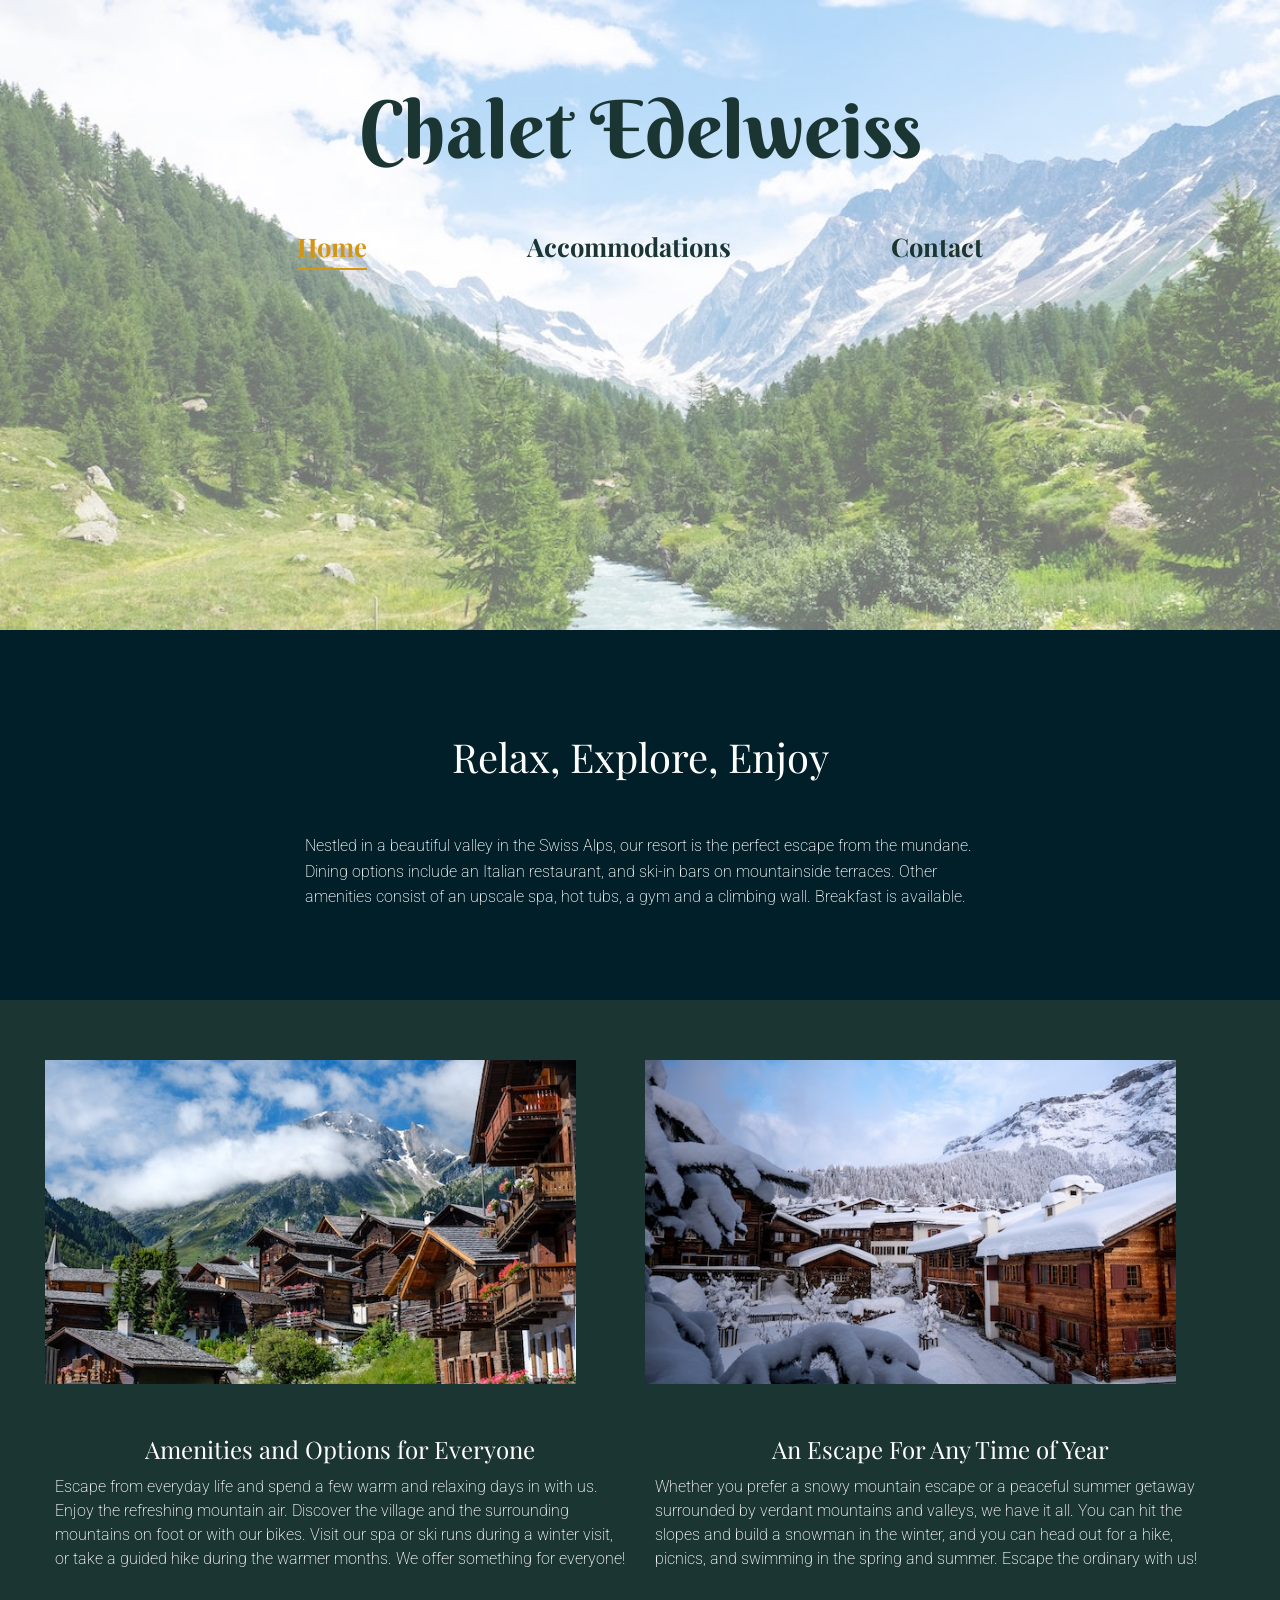
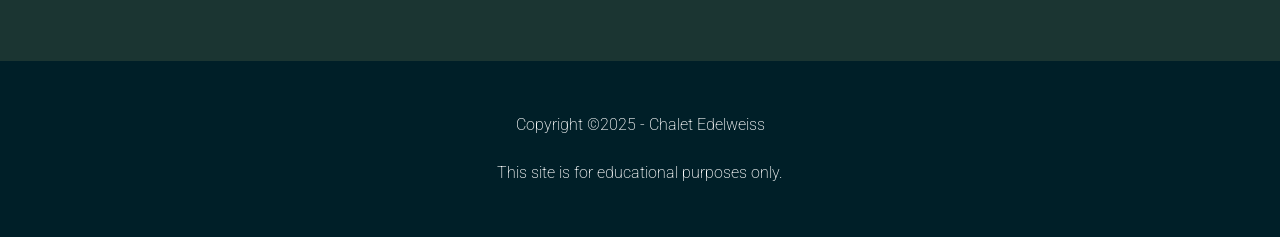
<file: index.html>
<!DOCTYPE html>
<html lang="en">
    <head>
        <meta charset="utf-8">
        <title>Chalet Edelweiss</title>
        <meta name="author" content="Leah Morales">
        <meta name="description" content="A website for Chalet Edelweiss, an alpine retreat--home page.">

        <link rel="icon" href="images/favicon.ico" type="image/x-icon">

        <link rel="preconnect" href="https://fonts.googleapis.com">
        <link rel="preconnect" href="https://fonts.gstatic.com" crossorigin>
        <link href="https://fonts.googleapis.com/css2?family=Berkshire+Swash&family=Playfair+Display:ital,wght@0,400..900;1,400..900&family=Roboto:ital,wght@0,100..900;1,100..900&display=swap" rel="stylesheet">

        <link rel="stylesheet" href="styles.css">
    </head>

    <body class="index">

        <header>
            <h1><a href="index.html">Chalet Edelweiss</a></h1>
            <nav>
                <ul>
                    <li><a href="#" class="active">Home</a></li>
                    <li><a href="#">Accommodations</a></li>
                    <li><a href="contact.html">Contact</a></li>
                </ul>
            </nav>
            <img src="images/swiss-valley.jpg" alt="a glorious rushing river situated in the middle of a Swiss valley, with grandiose rocky mountains silhouetted in the distance and lush, vibrant green pine trees in the foreground" width="1440" height="560">
        </header>

        <main>
            <h2>Relax, Explore, Enjoy</h2>
            <p>Nestled in a beautiful valley in the Swiss Alps, our resort is the perfect escape from the mundane. Dining options include an Italian restaurant, and ski-in bars on mountainside terraces. Other amenities consist of an upscale spa, hot tubs, a gym and a climbing wall. Breakfast is available.</p>
            <section id="content">
                <div>
                    <img src="images/swiss-chalet.jpg" alt="a charming Swiss chalet, adorned with vibrant flowers, nestled gracefully on rolling emerald hills against the glorious mountain skyline" width="590" height="390">
                    <h3>Amenities and Options for Everyone</h3>
                    <p>Escape from everyday life and spend a few warm and relaxing days in with us. Enjoy the refreshing mountain air. Discover the village and the surrounding mountains on foot or with our bikes. Visit our spa or ski runs during a winter visit, or take a guided hike during the warmer months. We offer something for everyone!</p>
                </div>
                <div>
                    <img src="images/snowy-chalet.jpg" alt="a cozy Swiss chalet, draped in a shimmering blanket of snow, rests peacefully amidst frosted pine trees, with a majestic mountain skyline in the background" width="590" height="390">
                    <h3>An Escape For Any Time of Year</h3>
                    <p>Whether you prefer a snowy mountain escape or a peaceful summer getaway surrounded by verdant mountains and valleys, we have it all. You can hit the slopes and build a snowman in the winter, and you can head out for a hike, picnics, and swimming in the spring and summer. Escape the ordinary with us!</p>
                </div>
            </section>
        </main>

        <footer>
            <p>Copyright ©2025 - Chalet Edelweiss</p>
            <p>This site is for educational purposes only.</p>
        </footer>
    </body>
</html>
</file>
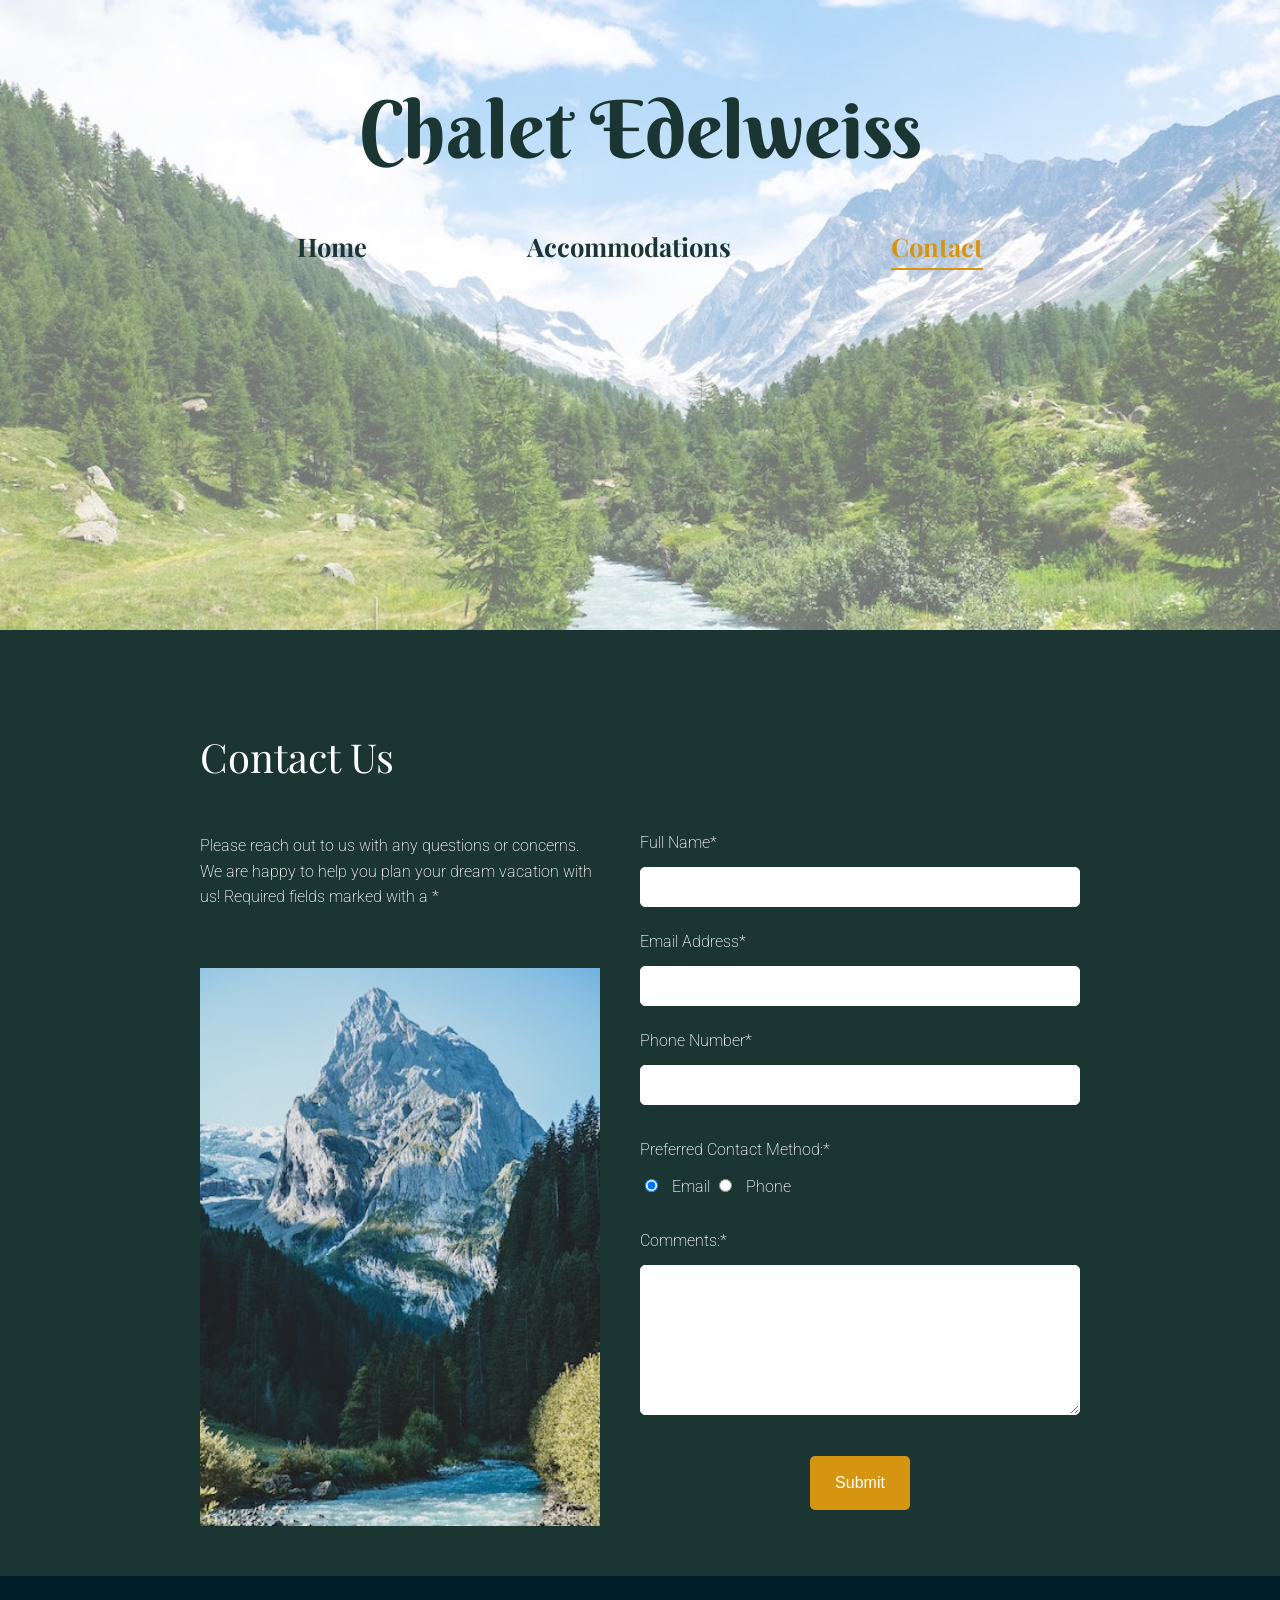
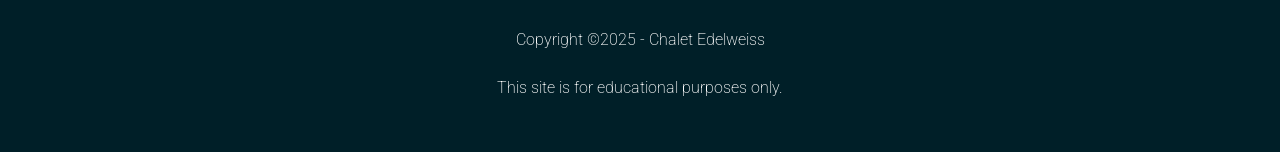
<file: contact.html>
<!DOCTYPE html>
<html lang="en">
    <head>
        <meta charset="utf-8">
        <title>Chalet Edelweiss</title>
        <meta name="author" content="Leah Morales">
        <meta name="description" content="A website for Chalet Edelweiss, an alpine retreat--contact page.">

        <link rel="icon" href="images/favicon.ico" type="image/x-icon">

        <link rel="preconnect" href="https://fonts.googleapis.com">
        <link rel="preconnect" href="https://fonts.gstatic.com" crossorigin>
        <link href="https://fonts.googleapis.com/css2?family=Berkshire+Swash&family=Playfair+Display:ital,wght@0,400..900;1,400..900&family=Roboto:ital,wght@0,100..900;1,100..900&display=swap" rel="stylesheet">

        <link rel="stylesheet" href="styles.css">
    </head>

    <body class="contact">
        <header>
            <h1><a href="index.html">Chalet Edelweiss</a></h1>
            <nav>
                <ul>
                    <li><a href="index.html">Home</a></li>
                    <li><a href="#">Accommodations</a></li>
                    <li><a href="#" class="active">Contact</a></li>
                </ul>
            </nav>
            <img src="images/swiss-valley.jpg" alt="a glorious rushing river situated in the middle of a Swiss valley, with grandiose rocky mountains silhouetted in the distance and lush, vibrant green pine trees in the foreground" width="1440" height="560">
        </header>

        <main>
            <h2>Contact Us</h2>
                <p>Please reach out to us with any questions or concerns. We are happy to help you plan your dream vacation with us!
                    Required fields marked with a *</p>
                <img src="images/swiss-peak.jpg" alt="a rushing river cuts through a Swiss valley, surrounded by green pine trees, with a towering, snow-capped mountain peak in the background" width="350" height="455">

                <form action="https://wp.zybooks.com/form-viewer.php" method="POST" target="_blank">
                    <label for="full-name">Full Name<span class="required">*</span></label>
                    <input type="text" name="full-name" id="full-name" required>
            
                    <label for="email">Email Address<span class="required">*</span></label>
                    <input type="email" name="email" id="email" required>

                    <label for="my-phone">Phone Number<span class="required">*</span></label>
                    <input type="tel" name="my-phone" id="my-phone" required>

                    <fieldset>
                        <legend>Preferred Contact Method:<span class="required">*</span></legend>

                        <input type="radio" name="contact-pref" id="pref-email" checked>
                        <label for="pref-email">Email</label>
                        
                        <input type="radio" name="contact-pref" id="pref-phone">
                        <label for="pref-phone">Phone</label>
                    </fieldset>

                    <label for="my-comments">Comments:<span class="required">*</span></label>
                    <textarea name="my-comments" id="my-comments" required></textarea>

                    <input type="submit" name="my-submit" id="my-submit" value="Submit">
                </form>
        </main>

        <footer>
            <p>Copyright ©2025 - Chalet Edelweiss</p>
            <p>This site is for educational purposes only.</p>
        </footer>
    </body>
</html>
</file>
<file: styles.css>
/* OBFUSCATED BY CSSOBFUSCATOR.COM at 2025/05/03 04:37:50 */
body,html{margin-left:0;}html,body{margin-bottom:0;}html,body{margin-right:0;}html,body{margin-top:0;}body,html{padding-left:0;}html,body{padding-bottom:0;}html,body{padding-right:0;}#my-submit{padding-left:8px;}html,body{padding-top:0;}html{border-left-width:0;}html{border-bottom-width:0;}.index #content > section{flex:1;}html{border-right-width:0;}html{border-top-width:0;}html{border-left-style:none;}[class~=index] main p,[class~=contact] form label[class~=required]{margin-bottom:15pt;}html{border-bottom-style:none;}html{border-right-style:none;}[class~=index] main p{line-height:1.6;}html{border-top-style:none;}html{border-left-color:currentColor;}html{border-bottom-color:currentColor;}html{border-right-color:currentColor;}html{border-top-color:currentColor;}html{border-image:none;}html,body{font:inherit;}.index #content > section{display:flex;}html,body{vertical-align:baseline;}body{border-left-width:0;}:root{--blue:#001f28;}body{border-bottom-width:0;}body{border-right-width:0;}nav ul li a:hover{border-bottom-width:.125pc;}body{border-top-width:0;}body{border-left-style:none;}body{border-bottom-style:none;}body{border-right-style:none;}body{border-top-style:none;}[class~=contact] main,.contact form input[type="text"]{width:100%;}nav ul li a:hover{border-bottom-style:solid;}body{border-left-color:currentColor;}body{border-bottom-color:currentColor;}body{border-right-color:currentColor;}body{border-top-color:currentColor;}body{border-image:none;}div,span{margin-left:0;}.contact form input[type="text"]{padding-left:7.5pt;}.contact form input[type="text"]{padding-bottom:7.5pt;}div,span{margin-bottom:0;}div,span{margin-right:0;}span,div{margin-top:0;}span,div{padding-left:0;}div,span{padding-bottom:0;}span,div{padding-right:0;}div,span{padding-top:0;}div{border-left-width:0;}div{border-bottom-width:0;}.contact form input[type="text"]{padding-right:7.5pt;}div{border-right-width:0;}div{border-top-width:0;}div{border-left-style:none;}div{border-bottom-style:none;}nav ul li a:hover{border-bottom-color:var(--teal);}[class~=index] main p{max-width:41.875pc;}div{border-right-style:none;}div{border-top-style:none;}div{border-left-color:currentColor;}div{border-bottom-color:currentColor;}div{border-right-color:currentColor;}div{border-top-color:currentColor;}div{border-image:none;}div,span{font:inherit;}.index #content > section{flex-direction:column;}span,div{vertical-align:baseline;}[class~=index] main p{margin-left:auto;}span{border-left-width:0;}span{border-bottom-width:0;}span{border-right-width:0;}span{border-top-width:0;}span{border-left-style:none;}[class~=index] #content{display:flex;}span{border-bottom-style:none;}span{border-right-style:none;}span{border-top-style:none;}#my-submit{padding-bottom:1rem;}span{border-left-color:currentColor;}span{border-bottom-color:currentColor;}span{border-right-color:currentColor;}span{border-top-color:currentColor;}.contact form input[type="text"]{padding-top:7.5pt;}span{border-image:none;}applet,object{margin-left:0;}applet,object{margin-bottom:0;}object,applet{margin-right:0;}object,applet{margin-top:0;}object,applet{padding-left:0;}applet,object{padding-bottom:0;}object,applet{padding-right:0;}object,applet{padding-top:0;}applet{border-left-width:0;}applet{border-bottom-width:0;}applet{border-right-width:0;}applet{border-top-width:0;}applet{border-left-style:none;}applet{border-bottom-style:none;}applet{border-right-style:none;}applet{border-top-style:none;}applet{border-left-color:currentColor;}applet{border-bottom-color:currentColor;}applet{border-right-color:currentColor;}applet{border-top-color:currentColor;}applet{border-image:none;}object,applet{font:inherit;}object,applet{vertical-align:baseline;}[class~=index] #content{flex-direction:row;}object{border-left-width:0;}object{border-bottom-width:0;}object{border-right-width:0;}object{border-top-width:0;}[class~=index] main p{margin-right:auto;}object{border-left-style:none;}object{border-bottom-style:none;}object{border-right-style:none;}object{border-top-style:none;}object{border-left-color:currentColor;}object{border-bottom-color:currentColor;}object{border-right-color:currentColor;}object{border-top-color:currentColor;}nav ul li a:hover,object{border-image:none;}#index #content{width:100%;}[class~=index] #content{justify-content:center;}iframe,h1{margin-left:0;}h1,iframe{margin-bottom:0;}iframe,h1{margin-right:0;}iframe,h1{margin-top:0;}iframe,h1{padding-left:0;}h1,iframe{padding-bottom:0;}h1,iframe{padding-right:0;}[class~=index] #content{align-items:flex-start;}h1,iframe{padding-top:0;}iframe{border-left-width:0;}iframe{border-bottom-width:0;}iframe{border-right-width:0;}iframe{border-top-width:0;}iframe{border-left-style:none;}iframe{border-bottom-style:none;}iframe{border-right-style:none;}iframe{border-top-style:none;}iframe{border-left-color:currentColor;}iframe{border-bottom-color:currentColor;}iframe{border-right-color:currentColor;}iframe{border-top-color:currentColor;}iframe{border-image:none;}[class~=index] main p{padding-top:0;}h1,iframe{font:inherit;}[class~=contact] main{max-width:80pc;}iframe,h1{vertical-align:baseline;}[class~=index] #content{flex-wrap:nowrap;}h1{border-left-width:0;}h1{border-bottom-width:0;}h1{border-right-width:0;}h1{border-top-width:0;}h1{border-left-style:none;}h1{border-bottom-style:none;}h1{border-right-style:none;}h1{border-top-style:none;}h1{border-left-color:currentColor;}h1{border-bottom-color:currentColor;}h1{border-right-color:currentColor;}.contact form input[type="text"]{font-size:1rem;}h1{border-top-color:currentColor;}h1{border-image:none;}h2,h3{margin-left:0;}.contact form input[type="text"]{border-left-width:.75pt;}[class~=contact] main,h4,h3,h2{margin-bottom:0;}h3,h2{margin-right:0;}h3,h2{margin-top:0;}h3,h2{padding-left:0;}h3,h2{padding-bottom:0;}h3,h2{padding-right:0;}h2,h3{padding-top:0;}h2{border-left-width:0;}h2{border-bottom-width:0;}h2{border-right-width:0;}h2{border-top-width:0;}h2{border-left-style:none;}h2{border-bottom-style:none;}h2{border-right-style:none;}[class~=index] main p{padding-bottom:4.375pc;}.index #content > section{justify-content:center;}h2{border-top-style:none;}h2{border-left-color:currentColor;}h2{border-bottom-color:currentColor;}h2{border-right-color:currentColor;}h2{border-top-color:currentColor;}h2{border-image:none;}h3,h2{font:inherit;}h2,h3{vertical-align:baseline;}[class~=contact] main{margin-left:auto;}h3{border-left-width:0;}h3{border-bottom-width:0;}h3{border-right-width:0;}.index main section{display:flex;}h3{border-top-width:0;}h3{border-left-style:none;}h3{border-bottom-style:none;}h3{border-right-style:none;}h3{border-top-style:none;}h3{border-left-color:currentColor;}h3{border-bottom-color:currentColor;}h3{border-right-color:currentColor;}h3{border-top-color:currentColor;}h3{border-image:none;}.index main section{flex-direction:column;}h5,h4{margin-left:0;}h5,h4{margin-right:0;}h5,h4{margin-top:0;}[class~=index] #content{gap:.104166667in;}h5,h4{padding-left:0;}h4,h5{padding-bottom:0;}h5,h4{padding-right:0;}h5,h4{padding-top:0;}h4{border-left-width:0;}h4{border-bottom-width:0;}[class~=index] main section img{width:90%;}nav ul li a:hover{padding-bottom:.052083333in;}h4{border-right-width:0;}h4{border-top-width:0;}h4{border-left-style:none;}h4{border-bottom-style:none;}h4{border-right-style:none;}h4{border-top-style:none;}h4{border-left-color:currentColor;}h4{border-bottom-color:currentColor;}h4{border-right-color:currentColor;}h4{border-top-color:currentColor;}h4{border-image:none;}h5,h4{font:inherit;}h4,h5{vertical-align:baseline;}h6,h5{margin-bottom:0;}.contact form input[type="text"]{border-bottom-width:.75pt;}#my-submit{padding-right:8px;}.index main section{margin-bottom:.416666667in;}h5{border-left-width:0;}h5{border-bottom-width:0;}h5{border-right-width:0;}.contact form input[type="text"]{border-right-width:.75pt;}.index #content > section{align-items:center;}h5{border-top-width:0;}[class~=contact] main p{line-height:1.6;}header img{position:absolute;}h5{border-left-style:none;}h5{border-bottom-style:none;}.contact form input[type="text"]{border-top-width:.75pt;}h5{border-right-style:none;}h5{border-top-style:none;}[class~=contact] main p{margin-bottom:20px;}h5{border-left-color:currentColor;}h5{border-bottom-color:currentColor;}h5{border-right-color:currentColor;}h5{border-top-color:currentColor;}h5{border-image:none;}p,h6{margin-left:0;}.index #content > section{text-align:left;}[class~=contact] main p{max-width:400px;}p,h6{margin-right:0;}p,h6{margin-top:0;}p,h6{padding-left:0;}h6,p{padding-bottom:0;}h6,p{padding-right:0;}p,h6{padding-top:0;}h6{border-left-width:0;}h6{border-bottom-width:0;}h6{border-right-width:0;}h6{border-top-width:0;}.contact form input[type="text"]{border-left-style:solid;}h6{border-left-style:none;}h6{border-bottom-style:none;}.contact form input[type="text"]{border-bottom-style:solid;}h6{border-right-style:none;}h6{border-top-style:none;}h6{border-left-color:currentColor;}.contact form input[type="text"]{border-right-style:solid;}h6{border-bottom-color:currentColor;}h6{border-right-color:currentColor;}h6{border-top-color:currentColor;}h6{border-image:none;}p,h6{font:inherit;}p,h6{vertical-align:baseline;}p,blockquote{margin-bottom:0;}p{border-left-width:0;}p{border-bottom-width:0;}#index #content{max-width:80pc;}p{border-right-width:0;}p{border-top-width:0;}p{border-left-style:none;}p{border-bottom-style:none;}[class~=contact] main p{margin-left:0;}p{border-right-style:none;}p{border-top-style:none;}p{border-left-color:currentColor;}p{border-bottom-color:currentColor;}[class~=contact] main{margin-right:auto;}p{border-right-color:currentColor;}p{border-top-color:currentColor;}p{border-image:none;}[class~=index] #content,pre,a,blockquote{margin-left:0;}[class~=contact] main p{margin-right:auto;}blockquote,pre{margin-right:0;}blockquote,a,[class~=contact] main,pre{margin-top:0;}blockquote,pre{padding-left:0;}pre,blockquote{padding-bottom:0;}#my-submit{padding-top:1rem;}blockquote,pre{padding-right:0;}.contact main img{grid-row:3;}.contact form input[type="text"]{border-top-style:solid;}:root{--teal:#1b3532;}.contact main img{grid-column:1;}pre,blockquote{padding-top:0;}blockquote{border-left-width:0;}blockquote{border-bottom-width:0;}blockquote{border-right-width:0;}blockquote{border-top-width:0;}blockquote{border-left-style:none;}[class~=index] #content{width:100%;}blockquote{border-bottom-style:none;}blockquote{border-right-style:none;}blockquote{border-top-style:none;}blockquote{border-left-color:currentColor;}blockquote{border-bottom-color:currentColor;}blockquote{border-right-color:currentColor;}#my-submit{margin-left:auto;}blockquote{border-top-color:currentColor;}blockquote{border-image:none;}blockquote,pre{font:inherit;}pre,blockquote{vertical-align:baseline;}.contact form input[type="text"]{border-left-color:var(--white);}a,pre{margin-bottom:0;}.contact form input[type="text"]{border-bottom-color:var(--white);}pre{border-left-width:0;}pre{border-bottom-width:0;}.contact form input[type="text"]{border-right-color:var(--white);}pre{border-right-width:0;}pre{border-top-width:0;}pre{border-left-style:none;}pre{border-bottom-style:none;}pre{border-right-style:none;}pre{border-top-style:none;}pre{border-left-color:currentColor;}pre{border-bottom-color:currentColor;}pre{border-right-color:currentColor;}pre{border-top-color:currentColor;}pre{border-image:none;}.contact main img{width:300pt;}a,abbr{margin-right:0;}abbr,a{padding-left:0;}a,abbr{padding-bottom:0;}abbr,a{padding-right:0;}a,abbr{padding-top:0;}a{border-left-width:0;}[class~=index] #content img{max-width:100%;}a{border-bottom-width:0;}[class~=contact] main{box-sizing:border-box;}a{border-right-width:0;}a{border-top-width:0;}a{border-left-style:none;}a{border-bottom-style:none;}a{border-right-style:none;}a{border-top-style:none;}.contact main img{height:auto;}a{border-left-color:currentColor;}a{border-bottom-color:currentColor;}a{border-right-color:currentColor;}a{border-top-color:currentColor;}a{border-image:none;}abbr,a{font:inherit;}abbr,a{vertical-align:baseline;}address,acronym,[class~=index] h2,abbr{margin-left:0;}acronym,abbr{margin-bottom:0;}acronym,abbr{margin-top:0;}abbr{border-left-width:0;}abbr{border-bottom-width:0;}abbr{border-right-width:0;}abbr{border-top-width:0;}abbr{border-left-style:none;}abbr{border-bottom-style:none;}abbr{border-right-style:none;}abbr{border-top-style:none;}abbr{border-left-color:currentColor;}abbr{border-bottom-color:currentColor;}.contact form label{font-family:var(--p-font);}abbr{border-right-color:currentColor;}abbr{border-top-color:currentColor;}abbr{border-image:none;}[class~=index] h2{text-align:center;}address,acronym{margin-right:0;}address,acronym{padding-left:0;}acronym,address{padding-bottom:0;}acronym,address{padding-right:0;}address,acronym{padding-top:0;}acronym{border-left-width:0;}acronym{border-bottom-width:0;}acronym{border-right-width:0;}acronym{border-top-width:0;}acronym{border-left-style:none;}acronym{border-bottom-style:none;}acronym{border-right-style:none;}acronym{border-top-style:none;}acronym{border-left-color:currentColor;}acronym{border-bottom-color:currentColor;}#index #content{margin-left:auto;}acronym{border-right-color:currentColor;}acronym{border-top-color:currentColor;}acronym{border-image:none;}#my-submit{margin-bottom:1rem;}acronym,address{font:inherit;}acronym,address{vertical-align:baseline;}big,address{margin-bottom:0;}big,address{margin-top:0;}address{border-left-width:0;}.contact form label{font-size:1rem;}[class~=index] #content img{height:auto;}address{border-bottom-width:0;}address{border-right-width:0;}address{border-top-width:0;}[class~=index] h2{margin-bottom:3.125pc;}address{border-left-style:none;}address{border-bottom-style:none;}address{border-right-style:none;}address{border-top-style:none;}address{border-left-color:currentColor;}address{border-bottom-color:currentColor;}address{border-right-color:currentColor;}address{border-top-color:currentColor;}address{border-image:none;}cite,big{margin-left:0;}cite,code,big,[class~=index] h2{margin-right:0;}cite,big{padding-left:0;}:root{--brick:#9e2c21;}cite,big{padding-bottom:0;}cite,big{padding-right:0;}big,cite{padding-top:0;}big{border-left-width:0;}big{border-bottom-width:0;}big{border-right-width:0;}big{border-top-width:0;}big{border-left-style:none;}:root{--gold:#d69510;}big{border-bottom-style:none;}big{border-right-style:none;}big{border-top-style:none;}big{border-left-color:currentColor;}big{border-bottom-color:currentColor;}big{border-right-color:currentColor;}big{border-top-color:currentColor;}.contact form label{font-weight:200;}big{border-image:none;}big,cite{font:inherit;}big,cite{vertical-align:baseline;}code,cite{margin-bottom:0;}cite,code,[class~=index] h2,del{margin-top:0;}#my-submit{margin-right:auto;}[class~=index] #content img{margin-top:3.75pc;}cite{border-left-width:0;}cite{border-bottom-width:0;}cite{border-right-width:0;}.contact form label{color:var(--white);}cite{border-top-width:0;}cite{border-left-style:none;}cite{border-bottom-style:none;}cite{border-right-style:none;}cite{border-top-style:none;}cite{border-left-color:currentColor;}cite{border-bottom-color:currentColor;}cite{border-right-color:currentColor;}cite{border-top-color:currentColor;}cite{border-image:none;}code,del{margin-left:0;}:root{--white:#fff;}nav ul li a:focus{outline:none;}#my-submit{margin-top:1rem;}code,del{padding-left:0;}code,del{padding-bottom:0;}[class~=index] #content img{margin-bottom:.46875in;}code,del{padding-right:0;}code,del{padding-top:0;}code{border-left-width:0;}code{border-bottom-width:0;}code{border-right-width:0;}code{border-top-width:0;}code{border-left-style:none;}code{border-bottom-style:none;}code{border-right-style:none;}code{border-top-style:none;}code{border-left-color:currentColor;}code{border-bottom-color:currentColor;}code{border-right-color:currentColor;}code{border-top-color:currentColor;}code{border-image:none;}del,code{font:inherit;}code,del{vertical-align:baseline;}dfn,del{margin-bottom:0;}del,dfn{margin-right:0;}del{border-left-width:0;}del{border-bottom-width:0;}del{border-right-width:0;}del{border-top-width:0;}del{border-left-style:none;}[class~=contact] h2{grid-column:span 2;}del{border-bottom-style:none;}del{border-right-style:none;}del{border-top-style:none;}del{border-left-color:currentColor;}del{border-bottom-color:currentColor;}del{border-right-color:currentColor;}.contact form input[type="text"]{border-top-color:var(--white);}del{border-top-color:currentColor;}del,.contact form input[type="text"]{border-image:none;}img,dfn,[class~=contact] h2,em{margin-left:0;}em,dfn{margin-top:0;}header img{top:0;}[class~=contact] h2{text-align:left;}em,dfn{padding-left:0;}em,dfn{padding-bottom:0;}dfn,em{padding-right:0;}dfn,em{padding-top:0;}dfn{border-left-width:0;}dfn{border-bottom-width:0;}dfn{border-right-width:0;}dfn{border-top-width:0;}dfn{border-left-style:none;}dfn{border-bottom-style:none;}dfn{border-right-style:none;}dfn{border-top-style:none;}dfn{border-left-color:currentColor;}dfn{border-bottom-color:currentColor;}dfn{border-right-color:currentColor;}header img{left:0;}dfn{border-top-color:currentColor;}dfn{border-image:none;}em,dfn{font:inherit;}dfn,em{vertical-align:baseline;}[class~=index] #content,ins,em,img{margin-bottom:0;}em,img,[class~=contact] h2,ins{margin-right:0;}em{border-left-width:0;}[class~=contact] h2{margin-bottom:3.125pc;}em{border-bottom-width:0;}em{border-right-width:0;}em{border-top-width:0;}em{border-left-style:none;}em{border-bottom-style:none;}em{border-right-style:none;}em{border-top-style:none;}em{border-left-color:currentColor;}em{border-bottom-color:currentColor;}em{border-right-color:currentColor;}em{border-top-color:currentColor;}em{border-image:none;}img,ins{margin-top:0;}.contact form input[type="text"]{border-radius:.052083333in;}ins,img{padding-left:0;}img,ins{padding-bottom:0;}ins,img{padding-right:0;}.contact form input[type="text"]{background-color:var(--white);}img,ins{padding-top:0;}img{border-left-width:0;}img{border-bottom-width:0;}nav ul li{margin-left:5pc;}img{border-right-width:0;}img{border-top-width:0;}img{border-left-style:none;}img{border-bottom-style:none;}img{border-right-style:none;}img{border-top-style:none;}img{border-left-color:currentColor;}img{border-bottom-color:currentColor;}img{border-right-color:currentColor;}img{border-top-color:currentColor;}img{border-image:none;}ins,img{font:inherit;}ins,img{vertical-align:baseline;}ins,kbd{margin-left:0;}[class~=index] #content h3{font-family:var(--h2-h3-font);}.contact form input[type="text"]{color:var(--blue);}ins{border-left-width:0;}ins{border-bottom-width:0;}:root{--h1-font:"Berkshire Swash","cursive";}ins{border-right-width:0;}ins{border-top-width:0;}ins{border-left-style:none;}ins{border-bottom-style:none;}ins{border-right-style:none;}ins{border-top-style:none;}ins{border-left-color:currentColor;}ins{border-bottom-color:currentColor;}ins{border-right-color:currentColor;}ins{border-top-color:currentColor;}ins{border-image:none;}kbd,q{margin-bottom:0;}q,kbd,[class~=index] #content,s{margin-right:0;}kbd,q{margin-top:0;}q,kbd{padding-left:0;}q,kbd{padding-bottom:0;}[class~=contact] h2{margin-top:50px;}kbd,q{padding-right:0;}q,kbd{padding-top:0;}kbd{border-left-width:0;}.contact form input[type="text"]{box-sizing:border-box;}.contact form input[type="text"]{text-align:left;}kbd{border-bottom-width:0;}kbd{border-right-width:0;}kbd{border-top-width:0;}kbd{border-left-style:none;}kbd{border-bottom-style:none;}kbd{border-right-style:none;}kbd{border-top-style:none;}header img{width:100%;}kbd{border-left-color:currentColor;}[class~=contact] main{display:grid;}kbd{border-bottom-color:currentColor;}kbd{border-right-color:currentColor;}kbd{border-top-color:currentColor;}kbd{border-image:none;}kbd,q{font:inherit;}kbd,q{vertical-align:baseline;}q,s{margin-left:0;}q{border-left-width:0;}q{border-bottom-width:0;}q{border-right-width:0;}q{border-top-width:0;}header img{height:100%;}.contact form input[type="text"]{margin-bottom:7.5pt;}q{border-left-style:none;}q{border-bottom-style:none;}q{border-right-style:none;}q{border-top-style:none;}q{border-left-color:currentColor;}header img{object-fit:cover;}.contact form input[type="text"]{margin-top:0;}q{border-bottom-color:currentColor;}q{border-right-color:currentColor;}q{border-top-color:currentColor;}q{border-image:none;}.contact form label{margin-bottom:0;}small,strike,samp,s{margin-bottom:0;}s,small,strike,samp{margin-top:0;}s,strike,samp,small{padding-left:0;}small,strike,s,samp{padding-bottom:0;}s,samp,small,strike{padding-right:0;}small,samp,s,strike{padding-top:0;}s{border-left-width:0;}s{border-bottom-width:0;}s{border-right-width:0;}s{border-top-width:0;}s{border-left-style:none;}s{border-bottom-style:none;}s{border-right-style:none;}s{border-top-style:none;}s{border-left-color:currentColor;}s{border-bottom-color:currentColor;}s{border-right-color:currentColor;}s{border-top-color:currentColor;}s{border-image:none;}s,samp{font:inherit;}s,samp{vertical-align:baseline;}samp,small{margin-left:0;}small,samp{margin-right:0;}samp{border-left-width:0;}samp{border-bottom-width:0;}samp{border-right-width:0;}samp{border-top-width:0;}samp{border-left-style:none;}samp{border-bottom-style:none;}samp{border-right-style:none;}samp{border-top-style:none;}[class~=index] #content h3{font-size:1.5rem;}samp{border-left-color:currentColor;}samp{border-bottom-color:currentColor;}samp{border-right-color:currentColor;}[class~=index] #content h3{color:var(--white);}samp{border-top-color:currentColor;}samp{border-image:none;}[class~=contact] form legend{font-family:var(--p-font);}small{border-left-width:0;}small{border-bottom-width:0;}small{border-right-width:0;}[class~=contact] form legend{font-size:1rem;}small{border-top-width:0;}small{border-left-style:none;}small{border-bottom-style:none;}small{border-right-style:none;}small{border-top-style:none;}small{border-left-color:currentColor;}small{border-bottom-color:currentColor;}small{border-right-color:currentColor;}small{border-top-color:currentColor;}small{border-image:none;}strike,small{font:inherit;}small,strike{vertical-align:baseline;}strong,strike{margin-left:0;}strike,strong{margin-right:0;}strike{border-left-width:0;}strike{border-bottom-width:0;}strike{border-right-width:0;}strike{border-top-width:0;}strike{border-left-style:none;}strike{border-bottom-style:none;}strike{border-right-style:none;}strike{border-top-style:none;}strike{border-left-color:currentColor;}strike{border-bottom-color:currentColor;}[class~=contact] main{grid-template-columns:1fr 1fr;}strike{border-right-color:currentColor;}[class~=contact] form legend{font-weight:200;}strike{border-top-color:currentColor;}strike{border-image:none;}nav ul li a{color:var(--teal);}sub,strong{margin-bottom:0;}sup,strong,[class~=index] #content,sub{margin-top:0;}sub,strong{padding-left:0;}strong,sub{padding-bottom:0;}strong,sub{padding-right:0;}sub,strong{padding-top:0;}#my-submit{width:1.041666667in;}strong{border-left-width:0;}strong{border-bottom-width:0;}nav ul li a{text-decoration:none;}strong{border-right-width:0;}strong{border-top-width:0;}strong{border-left-style:none;}strong{border-bottom-style:none;}strong{border-right-style:none;}strong{border-top-style:none;}strong{border-left-color:currentColor;}strong{border-bottom-color:currentColor;}strong{border-right-color:currentColor;}[class~=contact] form legend{color:var(--white);}strong{border-top-color:currentColor;}strong{border-image:none;}sub,strong{font:inherit;}sub,strong{vertical-align:baseline;}sup,sub{margin-left:0;}nav ul li a{font-weight:bold;}sub,sup{margin-right:0;}[class~=contact] form textarea,[class~=contact] form input[type="email"]{width:100%;}sub{border-left-width:0;}sub{border-bottom-width:0;}sub{border-right-width:0;}sub{border-top-width:0;}sub{border-left-style:none;}sub{border-bottom-style:none;}sub{border-right-style:none;}[class~=contact] main{grid-template-rows:auto;}sub{border-top-style:none;}sub{border-left-color:currentColor;}sub{border-bottom-color:currentColor;}sub{border-right-color:currentColor;}sub{border-top-color:currentColor;}[class~=contact] form legend{margin-bottom:0;}sub{border-image:none;}[class~=index] #content h3{text-align:center;}tt,var,#index #content,sup{margin-bottom:0;}sup,tt{padding-left:0;}sup,tt{padding-bottom:0;}tt,sup{padding-right:0;}tt,sup{padding-top:0;}sup{border-left-width:0;}sup{border-bottom-width:0;}sup{border-right-width:0;}sup{border-top-width:0;}sup{border-left-style:none;}sup{border-bottom-style:none;}sup{border-right-style:none;}sup{border-top-style:none;}sup{border-left-color:currentColor;}sup{border-bottom-color:currentColor;}nav ul li a:focus{border-left-width:2.25pt;}sup{border-right-color:currentColor;}sup{border-top-color:currentColor;}sup{border-image:none;}sup,tt{font:inherit;}tt,sup{vertical-align:baseline;}[class~=contact] form input[type="email"],[class~=contact] form textarea{padding-left:7.5pt;}var,tt{margin-left:0;}var,tt{margin-right:0;}var,tt{margin-top:0;}tt{border-left-width:0;}tt{border-bottom-width:0;}tt{border-right-width:0;}tt{border-top-width:0;}tt{border-left-style:none;}tt{border-bottom-style:none;}tt{border-right-style:none;}tt{border-top-style:none;}tt{border-left-color:currentColor;}tt{border-bottom-color:currentColor;}[class~=contact] main{gap:0;}tt{border-right-color:currentColor;}tt{border-top-color:currentColor;}tt{border-image:none;}[class~=contact] form textarea{padding-bottom:7.5pt;}[class~=contact] form textarea{padding-right:7.5pt;}b,var{padding-left:0;}var,b{padding-bottom:0;}var,b{padding-right:0;}b,var{padding-top:0;}var{border-left-width:0;}var{border-bottom-width:0;}var{border-right-width:0;}var{border-top-width:0;}var{border-left-style:none;}var{border-bottom-style:none;}var{border-right-style:none;}var{border-top-style:none;}var{border-left-color:currentColor;}var{border-bottom-color:currentColor;}var{border-right-color:currentColor;}var{border-top-color:currentColor;}var{border-image:none;}var,b{font:inherit;}b,var{vertical-align:baseline;}b,u{margin-left:0;}u,b{margin-bottom:0;}u,b{margin-right:0;}u,b{margin-top:0;}[class~=contact] main{padding-left:12.5pc;}[class~=contact] main{padding-bottom:37.5pt;}b{border-left-width:0;}b{border-bottom-width:0;}b{border-right-width:0;}b{border-top-width:0;}b{border-left-style:none;}b{border-bottom-style:none;}[class~=index] #content,#my-submit:hover{background-color:var(--teal);}nav ul li a:focus{border-bottom-width:2.25pt;}b{border-right-style:none;}b{border-top-style:none;}b{border-left-color:currentColor;}b{border-bottom-color:currentColor;}b{border-right-color:currentColor;}b{border-top-color:currentColor;}b{border-image:none;}#index #content{margin-right:auto;}i,u{padding-left:0;}u,i{padding-bottom:0;}u,i{padding-right:0;}u,i{padding-top:0;}u{border-left-width:0;}u{border-bottom-width:0;}u{border-right-width:0;}u{border-top-width:0;}u{border-left-style:none;}u{border-bottom-style:none;}[class~=contact] form input[type="email"]{padding-bottom:7.5pt;}u{border-right-style:none;}u{border-top-style:none;}u{border-left-color:currentColor;}u{border-bottom-color:currentColor;}u{border-right-color:currentColor;}u{border-top-color:currentColor;}u{border-image:none;}u,i{font:inherit;}i,u{vertical-align:baseline;}i,center{margin-left:0;}i,center{margin-bottom:0;}center,i{margin-right:0;}i,center{margin-top:0;}[class~=contact] form input[type="email"]{padding-right:7.5pt;}[class~=contact] form input[type="email"],[class~=contact] form textarea{padding-top:7.5pt;}i{border-left-width:0;}i{border-bottom-width:0;}i{border-right-width:0;}i{border-top-width:0;}i{border-left-style:none;}[class~=contact] main{padding-right:12.5pc;}i{border-bottom-style:none;}#my-submit:hover{border-left-width:1.5pt;}i{border-right-style:none;}i{border-top-style:none;}i{border-left-color:currentColor;}i{border-bottom-color:currentColor;}i{border-right-color:currentColor;}i{border-top-color:currentColor;}i{border-image:none;}header img{z-index:-1;}center,dl{padding-left:0;}dl,center{padding-bottom:0;}center,dl{padding-right:0;}center,dl{padding-top:0;}center{border-left-width:0;}[class~=contact] form input[type="email"]{font-size:1rem;}center{border-bottom-width:0;}[class~=contact] main{padding-top:37.5pt;}center{border-right-width:0;}center{border-top-width:0;}center{border-left-style:none;}center{border-bottom-style:none;}center{border-right-style:none;}center{border-top-style:none;}center{border-left-color:currentColor;}center{border-bottom-color:currentColor;}center{border-right-color:currentColor;}center{border-top-color:currentColor;}center{border-image:none;}header h1{position:relative;}center,dl{font:inherit;}dl,center{vertical-align:baseline;}dl,dt{margin-left:0;}dl,dt{margin-bottom:0;}#my-submit{height:auto;}#my-submit{background-color:var(--gold);}dt,dl{margin-right:0;}dt,dd,#index #content,dl{margin-top:0;}dl{border-left-width:0;}dl{border-bottom-width:0;}[class~=contact] form input[type="email"]{border-left-width:.75pt;}dl{border-right-width:0;}dl{border-top-width:0;}dl{border-left-style:none;}dl{border-bottom-style:none;}dl{border-right-style:none;}dl{border-top-style:none;}dl{border-left-color:currentColor;}dl{border-bottom-color:currentColor;}dl{border-right-color:currentColor;}dl{border-top-color:currentColor;}dl{border-image:none;}#my-submit:hover{border-bottom-width:1.5pt;}dt,dd{padding-left:0;}dd,dt{padding-bottom:0;}dt,dd{padding-right:0;}dt,dd{padding-top:0;}dt{border-left-width:0;}#my-submit:hover{border-right-width:1.5pt;}dt{border-bottom-width:0;}dt{border-right-width:0;}dt{border-top-width:0;}dt{border-left-style:none;}dt{border-bottom-style:none;}dt{border-right-style:none;}dt{border-top-style:none;}dt{border-left-color:currentColor;}dt{border-bottom-color:currentColor;}[class~=contact] main{z-index:1;}dt{border-right-color:currentColor;}dt{border-top-color:currentColor;}dt{border-image:none;}dd,dt{font:inherit;}dt,dd{vertical-align:baseline;}dd,ol{margin-left:0;}nav ul li,ol,ul,dd{margin-bottom:0;}dd,ol{margin-right:0;}header h1{color:var(--teal);}#my-submit{color:var(--white);}dd{border-left-width:0;}dd{border-bottom-width:0;}dd{border-right-width:0;}dd{border-top-width:0;}dd{border-left-style:none;}dd{border-bottom-style:none;}dd{border-right-style:none;}dd{border-top-style:none;}dd{border-left-color:currentColor;}dd{border-bottom-color:currentColor;}dd{border-right-color:currentColor;}dd{border-top-color:currentColor;}[class~=contact] main{justify-items:stretch;}dd{border-image:none;}[class~=contact] form textarea{font-size:1rem;}ol,ul{margin-top:0;}ul,ol{padding-left:0;}ul,ol{padding-bottom:0;}ul,ol{padding-right:0;}ul,ol{padding-top:0;}ol{border-left-width:0;}ol{border-bottom-width:0;}ol{border-right-width:0;}ol{border-top-width:0;}ol{border-left-style:none;}ol{border-bottom-style:none;}ol{border-right-style:none;}ol{border-top-style:none;}ol{border-left-color:currentColor;}ol{border-bottom-color:currentColor;}#index #content{box-sizing:border-box;}ol{border-right-color:currentColor;}ol{border-top-color:currentColor;}ol{border-image:none;}ul,ol{font:inherit;}header h1{font-size:5rem;}ul,ol{vertical-align:baseline;}[class~=contact] form textarea{border-left-width:.75pt;}ul,li{margin-left:0;}li,ul{margin-right:0;}[class~=contact] form input[type="email"],[class~=contact] form textarea{border-bottom-width:.75pt;}ul{border-left-width:0;}ul{border-bottom-width:0;}ul{border-right-width:0;}ul{border-top-width:0;}ul{border-left-style:none;}ul{border-bottom-style:none;}ul{border-right-style:none;}[class~=index] #content h3{margin-left:auto;}ul{border-top-style:none;}ul{border-left-color:currentColor;}ul{border-bottom-color:currentColor;}ul{border-right-color:currentColor;}#my-submit:hover{border-top-width:1.5pt;}ul{border-top-color:currentColor;}ul{border-image:none;}nav ul li a:focus{border-right-width:2.25pt;}fieldset,li{margin-bottom:0;}li,fieldset{margin-top:0;}fieldset,li{padding-left:0;}li,fieldset{padding-bottom:0;}li,fieldset{padding-right:0;}fieldset,li{padding-top:0;}li{border-left-width:0;}[class~=contact] main{align-items:stretch;}li{border-bottom-width:0;}li{border-right-width:0;}li{border-top-width:0;}li{border-left-style:none;}[class~=contact] form textarea,[class~=contact] form input[type="email"]{border-right-width:.75pt;}li{border-bottom-style:none;}li{border-right-style:none;}li{border-top-style:none;}li{border-left-color:currentColor;}li{border-bottom-color:currentColor;}li{border-right-color:currentColor;}li{border-top-color:currentColor;}li{border-image:none;}li,fieldset{font:inherit;}fieldset,li{vertical-align:baseline;}form,fieldset{margin-left:0;}[class~=contact] main{width:100%;}form,fieldset{margin-right:0;}fieldset{border-left-width:0;}fieldset{border-bottom-width:0;}fieldset{border-right-width:0;}fieldset{border-top-width:0;}[class~=contact] form input[type="email"],[class~=contact] form textarea{border-top-width:.75pt;}fieldset{border-left-style:none;}fieldset{border-bottom-style:none;}fieldset{border-right-style:none;}fieldset{border-top-style:none;}fieldset{border-left-color:currentColor;}fieldset{border-bottom-color:currentColor;}#my-submit{font-size:1rem;}fieldset{border-right-color:currentColor;}fieldset{border-top-color:currentColor;}fieldset{border-image:none;}[class~=index] #content h3{margin-right:auto;}[class~=contact] form textarea,[class~=contact] form input[type="email"],#my-submit:hover{border-left-style:solid;}label,form{margin-bottom:0;}[class~=index] #content p{max-width:570px;}form,label{margin-top:0;}label,form{padding-left:0;}label,form{padding-bottom:0;}label,form{padding-right:0;}form,label{padding-top:0;}form{border-left-width:0;}form{border-bottom-width:0;}form{border-right-width:0;}form{border-top-width:0;}form{border-left-style:none;}form{border-bottom-style:none;}nav ul li a:focus{border-top-width:2.25pt;}form{border-right-style:none;}form{border-top-style:none;}header h1{font-family:var(--h1-font);}form{border-left-color:currentColor;}form{border-bottom-color:currentColor;}#my-submit{border-radius:5px;}form{border-right-color:currentColor;}form{border-top-color:currentColor;}form{border-image:none;}label,form{font:inherit;}form,label{vertical-align:baseline;}label,legend{margin-left:0;}legend,label{margin-right:0;}[class~=contact] form input[type="email"]{border-bottom-style:solid;}label{border-left-width:0;}label{border-bottom-width:0;}label{border-right-width:0;}label{border-top-width:0;}label{border-left-style:none;}[class~=contact] main{max-width:13.333333333in;}label{border-bottom-style:none;}label{border-right-style:none;}[class~=contact] form input[type="email"]{border-right-style:solid;}label{border-top-style:none;}label{border-left-color:currentColor;}label{border-bottom-color:currentColor;}label{border-right-color:currentColor;}header h1{z-index:10;}[class~=contact] main{margin-left:auto;}[class~=contact] form input[type="email"]{border-top-style:solid;}[class~=contact] main,caption,table,legend{margin-bottom:0;}label{border-top-color:currentColor;}label{border-image:none;}legend,table{margin-top:0;}table,legend{padding-left:0;}legend,table{padding-bottom:0;}legend,table{padding-right:0;}legend,table{padding-top:0;}legend{border-left-width:0;}legend{border-bottom-width:0;}legend{border-right-width:0;}legend{border-top-width:0;}#my-submit{border-left-width:.020833333in;}legend{border-left-style:none;}legend{border-bottom-style:none;}legend{border-right-style:none;}legend{border-top-style:none;}[class~=contact] main{margin-right:auto;}legend{border-left-color:currentColor;}legend{border-bottom-color:currentColor;}legend{border-right-color:currentColor;}legend{border-top-color:currentColor;}legend{border-image:none;}legend,table{font:inherit;}table,legend{vertical-align:baseline;}caption,table{margin-left:0;}caption,table{margin-right:0;}table{border-left-width:0;}table{border-bottom-width:0;}[class~=contact] form textarea{border-bottom-style:solid;}table{border-right-width:0;}table{border-top-width:0;}table{border-left-style:none;}#my-submit{border-bottom-width:.020833333in;}table{border-bottom-style:none;}table{border-right-style:none;}table{border-top-style:none;}table{border-left-color:currentColor;}table{border-bottom-color:currentColor;}table{border-right-color:currentColor;}table{border-top-color:currentColor;}table{border-image:none;}#my-submit{border-right-width:.020833333in;}caption,tbody,tfoot,[class~=contact] main{margin-top:0;}tbody,caption{padding-left:0;}caption,tbody{padding-bottom:0;}tbody,caption{padding-right:0;}caption,tbody{padding-top:0;}caption{border-left-width:0;}caption{border-bottom-width:0;}caption{border-right-width:0;}[class~=contact] form input[type="email"],[class~=contact] form textarea{border-left-color:var(--white);}caption{border-top-width:0;}[class~=contact] form textarea{border-right-style:solid;}caption{border-left-style:none;}[class~=contact] form input[type="email"]{border-bottom-color:var(--white);}caption{border-bottom-style:none;}caption{border-right-style:none;}caption{border-top-style:none;}[class~=contact] form input[type="email"]{border-right-color:var(--white);}caption{border-left-color:currentColor;}caption{border-bottom-color:currentColor;}[class~=contact] form input[type="email"]{border-top-color:var(--white);}[class~=contact] form input[type="email"]{border-image:none;}caption{border-right-color:currentColor;}caption{border-top-color:currentColor;}caption{border-image:none;}[class~=contact] form input[type="email"]{border-radius:.052083333in;}caption,tbody{font:inherit;}tbody,caption{vertical-align:baseline;}[class~=contact] form textarea{border-top-style:solid;}nav ul li a:focus{border-left-style:solid;}tbody,tfoot{margin-left:0;}#my-submit{border-top-width:.020833333in;}tfoot,tbody{margin-bottom:0;}tbody,tfoot{margin-right:0;}tbody{border-left-width:0;}tbody{border-bottom-width:0;}header h1{margin-top:5pc;}tbody{border-right-width:0;}tbody{border-top-width:0;}tbody{border-left-style:none;}tbody{border-bottom-style:none;}tbody{border-right-style:none;}nav ul li a:focus{border-bottom-style:solid;}tbody{border-top-style:none;}tbody{border-left-color:currentColor;}tbody{border-bottom-color:currentColor;}tbody{border-right-color:currentColor;}header h1{margin-bottom:50px;}tbody{border-top-color:currentColor;}tbody{border-image:none;}nav ul li{margin-right:5pc;}tfoot,thead{padding-left:0;}tfoot,thead{padding-bottom:0;}tfoot,thead{padding-right:0;}tfoot,thead{padding-top:0;}tfoot{border-left-width:0;}nav ul li a:focus{border-right-style:solid;}tfoot{border-bottom-width:0;}tfoot{border-right-width:0;}tfoot{border-top-width:0;}tfoot{border-left-style:none;}tfoot{border-bottom-style:none;}tfoot{border-right-style:none;}tfoot{border-top-style:none;}[class~=contact] main{background-color:var(--teal);}tfoot{border-left-color:currentColor;}tfoot{border-bottom-color:currentColor;}tfoot{border-right-color:currentColor;}tfoot{border-top-color:currentColor;}tfoot{border-image:none;}tfoot,thead{font:inherit;}thead,tfoot{vertical-align:baseline;}[class~=contact] form input[type="email"]{background-color:var(--white);}tr,thead{margin-left:0;}thead,tr{margin-bottom:0;}thead,tr{margin-right:0;}tr,thead{margin-top:0;}header nav ul li a[class~=active]{color:var(--gold);}.contact form{grid-row:2/span 2;}thead{border-left-width:0;}thead{border-bottom-width:0;}thead{border-right-width:0;}thead{border-top-width:0;}thead{border-left-style:none;}thead{border-bottom-style:none;}[class~=contact] form input[type="email"]{color:var(--blue);}thead{border-right-style:none;}nav ul li a:focus{border-top-style:solid;}thead{border-top-style:none;}thead{border-left-color:currentColor;}thead{border-bottom-color:currentColor;}.contact form{grid-column:2;}thead{border-right-color:currentColor;}thead{border-top-color:currentColor;}thead{border-image:none;}tr,th{padding-left:0;}tr,th{padding-bottom:0;}tr,th{padding-right:0;}tr,th{padding-top:0;}tr{border-left-width:0;}tr{border-bottom-width:0;}tr{border-right-width:0;}[class~=index] #content p{margin-left:auto;}tr{border-top-width:0;}tr{border-left-style:none;}#my-submit{border-left-style:solid;}[class~=contact] form input[type="email"]{box-sizing:border-box;}tr{border-bottom-style:none;}tr{border-right-style:none;}tr{border-top-style:none;}tr{border-left-color:currentColor;}tr{border-bottom-color:currentColor;}tr{border-right-color:currentColor;}tr{border-top-color:currentColor;}tr{border-image:none;}th,tr{font:inherit;}tr,th{vertical-align:baseline;}td,th{margin-left:0;}td,th{margin-bottom:0;}td,th{margin-right:0;}th,td{margin-top:0;}.contact form{display:flex;}th{border-left-width:0;}nav ul li a:focus{border-left-color:var(--gold);}th{border-bottom-width:0;}th{border-right-width:0;}nav ul li a:focus{border-bottom-color:var(--gold);}th{border-top-width:0;}.contact form{flex-direction:column;}th{border-left-style:none;}th{border-bottom-style:none;}th{border-right-style:none;}th{border-top-style:none;}th{border-left-color:currentColor;}th{border-bottom-color:currentColor;}.contact form{align-items:flex-start;}h1 a{color:var(--teal);}th{border-right-color:currentColor;}th{border-top-color:currentColor;}#my-submit{border-bottom-style:solid;}.contact form,[class~=contact] form input[type="email"]{text-align:left;}[class~=contact] form input[type="email"]{margin-bottom:7.5pt;}th{border-image:none;}td,article{padding-left:0;}td,article{padding-bottom:0;}td,article{padding-right:0;}article,td{padding-top:0;}td{border-left-width:0;}td{border-bottom-width:0;}td{border-right-width:0;}td{border-top-width:0;}td{border-left-style:none;}td{border-bottom-style:none;}td{border-right-style:none;}#my-submit,#my-submit:hover{border-right-style:solid;}td{border-top-style:none;}td{border-left-color:currentColor;}td{border-bottom-color:currentColor;}td{border-right-color:currentColor;}[class~=contact] form textarea{border-bottom-color:var(--white);}td{border-top-color:currentColor;}td{border-image:none;}article,td{font:inherit;}article,td{vertical-align:baseline;}h1 a{text-decoration:none;}article,aside{margin-left:0;}article,aside{margin-bottom:0;}aside,article{margin-right:0;}article,canvas,nav ul li,aside{margin-top:0;}article{border-left-width:0;}[class~=contact] form textarea{border-right-color:var(--white);}article{border-bottom-width:0;}article{border-right-width:0;}article{border-top-width:0;}article{border-left-style:none;}article{border-bottom-style:none;}article{border-right-style:none;}article{border-top-style:none;}article{border-left-color:currentColor;}article{border-bottom-color:currentColor;}article{border-right-color:currentColor;}article{border-top-color:currentColor;}article{border-image:none;}#my-submit:hover{border-bottom-style:solid;}canvas,aside{padding-left:0;}canvas,aside{padding-bottom:0;}canvas,aside{padding-right:0;}aside,canvas{padding-top:0;}#my-submit{border-top-style:solid;}aside{border-left-width:0;}aside{border-bottom-width:0;}aside{border-right-width:0;}aside{border-top-width:0;}aside{border-left-style:none;}aside{border-bottom-style:none;}aside{border-right-style:none;}aside{border-top-style:none;}[class~=contact] form textarea{border-top-color:var(--white);}aside{border-left-color:currentColor;}aside{border-bottom-color:currentColor;}aside{border-right-color:currentColor;}aside{border-top-color:currentColor;}aside,[class~=contact] form textarea{border-image:none;}aside,canvas{font:inherit;}aside,canvas{vertical-align:baseline;}canvas,details{margin-left:0;}details,canvas{margin-bottom:0;}canvas,details{margin-right:0;}canvas{border-left-width:0;}canvas{border-bottom-width:0;}canvas{border-right-width:0;}canvas{border-top-width:0;}canvas{border-left-style:none;}canvas{border-bottom-style:none;}canvas{border-right-style:none;}canvas{border-top-style:none;}canvas{border-left-color:currentColor;}canvas{border-bottom-color:currentColor;}.contact form{max-width:600pt;}canvas{border-right-color:currentColor;}canvas{border-top-color:currentColor;}canvas{border-image:none;}#my-submit{border-left-color:transparent;}nav ul li a:focus{border-right-color:var(--gold);}nav ul li a:focus{border-top-color:var(--gold);}details,embed{margin-top:0;}[class~=index] main section img{height:auto;}details,embed{padding-left:0;}details,embed{padding-bottom:0;}details,embed{padding-right:0;}embed,details{padding-top:0;}[class~=contact] form input[type="email"]{margin-top:0;}details{border-left-width:0;}#my-submit:hover{border-top-style:solid;}details{border-bottom-width:0;}details{border-right-width:0;}.contact form,[class~=contact] form input[type="tel"]{width:100%;}.contact form{margin-left:auto;}details{border-top-width:0;}details{border-left-style:none;}details{border-bottom-style:none;}details{border-right-style:none;}details{border-top-style:none;}nav ul li a:focus{border-image:none;}details{border-left-color:currentColor;}details{border-bottom-color:currentColor;}details{border-right-color:currentColor;}[class~=index] #content p{margin-right:auto;}details{border-top-color:currentColor;}details{border-image:none;}details,embed{font:inherit;}details,embed{vertical-align:baseline;}embed,figure{margin-left:0;}figure,figcaption,embed,.contact form{margin-bottom:0;}figure,embed{margin-right:0;}embed{border-left-width:0;}[class~=contact] form textarea{border-radius:.052083333in;}embed{border-bottom-width:0;}embed{border-right-width:0;}embed{border-top-width:0;}embed{border-left-style:none;}embed{border-bottom-style:none;}embed{border-right-style:none;}embed{border-top-style:none;}embed{border-left-color:currentColor;}embed{border-bottom-color:currentColor;}embed{border-right-color:currentColor;}#my-submit:hover{border-left-color:var(--gold);}embed{border-top-color:currentColor;}embed{border-image:none;}h1 a{font-family:var(--h1-font);}figure,footer,.contact form,figcaption{margin-top:0;}header nav ul li a[class~=active]{border-bottom-width:.125pc;}figcaption,figure{padding-left:0;}figcaption,figure{padding-bottom:0;}[class~=contact] form textarea{background-color:var(--white);}figcaption,figure{padding-right:0;}[class~=contact] form input[type="tel"]{padding-left:7.5pt;}figure,figcaption{padding-top:0;}figure{border-left-width:0;}figure{border-bottom-width:0;}figure{border-right-width:0;}figure{border-top-width:0;}[class~=index] #content p{margin-top:.625pc;}figure{border-left-style:none;}.contact form{margin-right:auto;}figure{border-bottom-style:none;}figure{border-right-style:none;}figure{border-top-style:none;}figure{border-left-color:currentColor;}figure{border-bottom-color:currentColor;}figure{border-right-color:currentColor;}figure{border-top-color:currentColor;}figure{border-image:none;}figcaption,figure{font:inherit;}figcaption,figure{vertical-align:baseline;}footer,figcaption{margin-left:0;}nav ul{display:flex;}figcaption,footer{margin-right:0;}[class~=contact] form input[type="tel"]{padding-bottom:7.5pt;}figcaption{border-left-width:0;}figcaption{border-bottom-width:0;}figcaption{border-right-width:0;}.contact form{gap:.15625in;}figcaption{border-top-width:0;}figcaption{border-left-style:none;}figcaption{border-bottom-style:none;}figcaption{border-right-style:none;}figcaption{border-top-style:none;}figcaption{border-left-color:currentColor;}figcaption{border-bottom-color:currentColor;}figcaption{border-right-color:currentColor;}figcaption{border-top-color:currentColor;}figcaption{border-image:none;}header,footer{margin-bottom:0;}header,footer{padding-left:0;}header,footer{padding-bottom:0;}header,footer{padding-right:0;}header,footer{padding-top:0;}footer{border-left-width:0;}footer{border-bottom-width:0;}[class~=index] #content p{line-height:1.5;}footer{border-right-width:0;}footer{border-top-width:0;}footer{border-left-style:none;}footer{border-bottom-style:none;}footer{border-right-style:none;}footer{border-top-style:none;}footer{border-left-color:currentColor;}footer{border-bottom-color:currentColor;}#my-submit{border-bottom-color:transparent;}footer{border-right-color:currentColor;}footer{border-top-color:currentColor;}footer{border-image:none;}footer,header{font:inherit;}header,footer{vertical-align:baseline;}header,hgroup{margin-left:0;}header,hgroup{margin-right:0;}header,hgroup{margin-top:0;}[class~=contact] form input[type="tel"]{padding-right:7.5pt;}[class~=contact] form input[type="tel"]{padding-top:7.5pt;}:root{--h2-h3-font:"Playfair Display",garamond,serif;}header{border-left-width:0;}header{border-bottom-width:0;}header{border-right-width:0;}header{border-top-width:0;}header{border-left-style:none;}header{border-bottom-style:none;}header{border-right-style:none;}header{border-top-style:none;}header{border-left-color:currentColor;}[class~=contact] form textarea{color:var(--blue);}header{border-bottom-color:currentColor;}header{border-right-color:currentColor;}header{border-top-color:currentColor;}header{border-image:none;}hgroup,menu{margin-bottom:0;}[class~=contact] form input[type="tel"]{font-size:1rem;}output,hgroup,menu,nav{padding-left:0;}nav,output,hgroup,menu{padding-bottom:0;}output,menu,hgroup,nav{padding-right:0;}nav,output,menu,hgroup{padding-top:0;}hgroup{border-left-width:0;}hgroup{border-bottom-width:0;}hgroup{border-right-width:0;}hgroup{border-top-width:0;}hgroup{border-left-style:none;}hgroup{border-bottom-style:none;}hgroup{border-right-style:none;}hgroup{border-top-style:none;}hgroup{border-left-color:currentColor;}hgroup{border-bottom-color:currentColor;}hgroup{border-right-color:currentColor;}hgroup{border-top-color:currentColor;}hgroup{border-image:none;}menu,hgroup{font:inherit;}menu,hgroup{vertical-align:baseline;}nav,menu{margin-left:0;}nav,menu{margin-right:0;}menu,nav{margin-top:0;}nav ul{margin-left:auto;}#my-submit{border-right-color:transparent;}[class~=contact] form textarea{box-sizing:border-box;}menu{border-left-width:0;}menu{border-bottom-width:0;}menu{border-right-width:0;}menu{border-top-width:0;}menu{border-left-style:none;}menu{border-bottom-style:none;}menu{border-right-style:none;}menu{border-top-style:none;}menu{border-left-color:currentColor;}menu{border-bottom-color:currentColor;}menu{border-right-color:currentColor;}menu{border-top-color:currentColor;}menu{border-image:none;}section,nav,output,ruby{margin-bottom:0;}nav{border-left-width:0;}#my-submit:hover{border-bottom-color:var(--gold);}nav{border-bottom-width:0;}nav{border-right-width:0;}nav{border-top-width:0;}nav{border-left-style:none;}nav{border-bottom-style:none;}nav{border-right-style:none;}nav{border-top-style:none;}nav{border-left-color:currentColor;}nav{border-bottom-color:currentColor;}nav{border-right-color:currentColor;}nav{border-top-color:currentColor;}nav{border-image:none;}nav,output{font:inherit;}nav,output{vertical-align:baseline;}output,ruby{margin-left:0;}ruby,output{margin-right:0;}ruby,output{margin-top:0;}output{border-left-width:0;}output{border-bottom-width:0;}output{border-right-width:0;}output{border-top-width:0;}output{border-left-style:none;}output{border-bottom-style:none;}output{border-right-style:none;}[class~=contact] form textarea{text-align:left;}output{border-top-style:none;}output{border-left-color:currentColor;}output{border-bottom-color:currentColor;}output{border-right-color:currentColor;}output{border-top-color:currentColor;}output{border-image:none;}#my-submit:hover{border-right-color:var(--gold);}section,ruby{padding-left:0;}section,ruby{padding-bottom:0;}ruby,section{padding-right:0;}ruby,section{padding-top:0;}ruby{border-left-width:0;}#my-submit:hover{border-top-color:var(--gold);}ruby{border-bottom-width:0;}ruby{border-right-width:0;}ruby{border-top-width:0;}ruby{border-left-style:none;}ruby{border-bottom-style:none;}ruby{border-right-style:none;}ruby{border-top-style:none;}ruby{border-left-color:currentColor;}ruby{border-bottom-color:currentColor;}ruby{border-right-color:currentColor;}ruby{border-top-color:currentColor;}[class~=contact] form input[type="tel"]{border-left-width:.75pt;}ruby,#my-submit:hover{border-image:none;}[class~=contact] form input[type="tel"]{border-bottom-width:.75pt;}ruby,section{font:inherit;}ruby,section{vertical-align:baseline;}summary,section{margin-left:0;}section,summary{margin-right:0;}summary,section{margin-top:0;}[class~=contact] form textarea{margin-bottom:7.5pt;}section{border-left-width:0;}section{border-bottom-width:0;}section{border-right-width:0;}section{border-top-width:0;}section{border-left-style:none;}section{border-bottom-style:none;}nav ul,mark,summary,time{margin-bottom:0;}section{border-right-style:none;}section{border-top-style:none;}section{border-left-color:currentColor;}section{border-bottom-color:currentColor;}section{border-right-color:currentColor;}section{border-top-color:currentColor;}section{border-image:none;}[class~=contact] form textarea{margin-top:0;}summary,time{padding-left:0;}time,summary{padding-bottom:0;}summary,time{padding-right:0;}summary,time{padding-top:0;}summary{border-left-width:0;}summary{border-bottom-width:0;}summary{border-right-width:0;}summary{border-top-width:0;}summary{border-left-style:none;}summary{border-bottom-style:none;}summary{border-right-style:none;}#my-submit:hover{color:var(--gold);}summary{border-top-style:none;}summary{border-left-color:currentColor;}summary{border-bottom-color:currentColor;}summary{border-right-color:currentColor;}summary{border-top-color:currentColor;}summary{border-image:none;}summary,time{font:inherit;}time,summary{vertical-align:baseline;}time,mark{margin-left:0;}time,mark{margin-right:0;}time,nav ul,audio,mark{margin-top:0;}[class~=contact] form input[type="tel"]{border-right-width:.75pt;}time{border-left-width:0;}time{border-bottom-width:0;}time{border-right-width:0;}time{border-top-width:0;}time{border-left-style:none;}time{border-bottom-style:none;}time{border-right-style:none;}#my-submit{border-top-color:transparent;}time{border-top-style:none;}time{border-left-color:currentColor;}time{border-bottom-color:currentColor;}time{border-right-color:currentColor;}time{border-top-color:currentColor;}time{border-image:none;}audio,mark{padding-left:0;}nav ul{margin-right:auto;}mark,audio{padding-bottom:0;}audio,mark{padding-right:0;}mark,audio{padding-top:0;}mark{border-left-width:0;}mark{border-bottom-width:0;}mark{border-right-width:0;}mark{border-top-width:0;}[class~=contact] form input[type="tel"]{border-top-width:.75pt;}mark{border-left-style:none;}mark{border-bottom-style:none;}mark{border-right-style:none;}mark{border-top-style:none;}mark{border-left-color:currentColor;}mark{border-bottom-color:currentColor;}[class~=contact] form input[type="tel"]{border-left-style:solid;}mark{border-right-color:currentColor;}mark{border-top-color:currentColor;}[class~=contact] form input[type="tel"]{border-bottom-style:solid;}#my-submit,mark{border-image:none;}mark,audio{font:inherit;}[class~=contact] form textarea{height:1.5625in;}audio,mark,video{vertical-align:baseline;}audio,video{margin-left:0;}audio,video{margin-bottom:0;}video,audio{margin-right:0;}audio{border-left-width:0;}audio{border-bottom-width:0;}audio{border-right-width:0;}audio{border-top-width:0;}audio{border-left-style:none;}audio{border-bottom-style:none;}audio{border-right-style:none;}audio{border-top-style:none;}audio{border-left-color:currentColor;}[class~=contact] form textarea{resize:vertical;}audio{border-bottom-color:currentColor;}audio{border-right-color:currentColor;}audio{border-top-color:currentColor;}audio{border-image:none;}video,body{margin-top:0;}nav ul,video,html,body{padding-left:0;}video,body{padding-bottom:0;}body,video{padding-right:0;}video,body{padding-top:0;}[class~=contact] form textarea{text-align:left;}video{border-left-width:0;}video{border-bottom-width:0;}video{border-right-width:0;}video{border-top-width:0;}video{border-left-style:none;}video{border-bottom-style:none;}video{border-right-style:none;}video{border-top-style:none;}video{border-left-color:currentColor;}video{border-bottom-color:currentColor;}video{border-right-color:currentColor;}video{border-top-color:currentColor;}video{border-image:none;}video{font:inherit;}hgroup,footer,aside,nav,article,figcaption,section,figure,menu,header,details{display:block;}[class~=contact] form input[type="tel"]{border-right-style:solid;}html,main,body,body{margin-left:0;}body,html,main,body{margin-bottom:0;}body,html,body,main{margin-right:0;}ol,ul{list-style:none;}table{border-collapse:collapse;}table{border-spacing:0;}[class~=contact] form fieldset{margin-top:.104166667in;}html,footer,body,main{margin-top:0;}html,body{padding-bottom:0;}body,html{padding-right:0;}body,html{padding-top:0;}html,body{height:100%;}body,html{background-color:var(--teal);}body{padding-left:0;}header,nav{position:relative;}header,nav{width:100%;}header{height:70vh;}nav,header{display:flex;}header{flex-direction:column;}header{justify-content:flex-start;}header{align-items:center;}[class~=contact] form fieldset{margin-bottom:1.25pc;}header{z-index:1;}nav{z-index:10;}nav{justify-content:center;}[class~=index] main section h3,h2,nav{font-family:var(--h2-h3-font);}nav{font-size:1.6rem;}main{padding-top:6.25pc;}footer,main{background-color:var(--blue);}main,[class~=contact] form input[type="tel"]{box-sizing:border-box;}h2{font-size:2.5rem;}[class~=index] main section h3,p,footer,h2{color:var(--white);}p,footer{font-family:var(--p-font);}footer,p{font-size:1rem;}p{font-weight:200;}footer{font-weight:300;}footer,[class~=index] main section h3{text-align:center;}footer{line-height:3;}footer{padding-left:30pt;}footer{padding-bottom:30pt;}footer{padding-right:30pt;}footer{padding-top:30pt;}footer{margin-left:0;}footer{margin-bottom:0;}footer{margin-right:0;}[class~=contact] form input[type="tel"]{border-top-style:solid;}[class~=contact] form input[type="tel"]{border-left-color:var(--white);}[class~=contact] form input[type="tel"]{border-bottom-color:var(--white);}[class~=contact] form input[type="tel"]{border-right-color:var(--white);}nav ul{padding-bottom:0;}[class~=contact] form input[type="tel"]{border-top-color:var(--white);}nav ul{padding-right:0;}[class~=contact] form input[type="tel"]{border-image:none;}[class~=contact] form input[type="tel"]{border-radius:.052083333in;}nav ul{padding-top:0;}[class~=contact] form input[type="tel"]{background-color:var(--white);}[class~=contact] form input[type="tel"]{color:var(--blue);}:root{--p-font:"Roboto",arial,sans-serif;}[class~=contact] form input[type="tel"]{text-align:left;}[class~=contact] form input[type="tel"],.contact form fieldset legend,[class~=index] main section h3{margin-bottom:7.5pt;}[class~=contact] form input[type="tel"]{margin-top:0;}.contact form input[type="radio"]{margin-right:10px;}.contact form input[type="radio"]{margin-top:10px;}header nav ul li a[class~=active]{border-bottom-style:solid;}[class~=index] main section h3{font-size:2rem;}header nav ul li a[class~=active]{border-bottom-color:var(--gold);}header nav ul li a[class~=active]{border-image:none;}header nav ul li a[class~=active]{padding-bottom:.3125pc;}[class~=index] main section h3{width:100%;}
</file>
